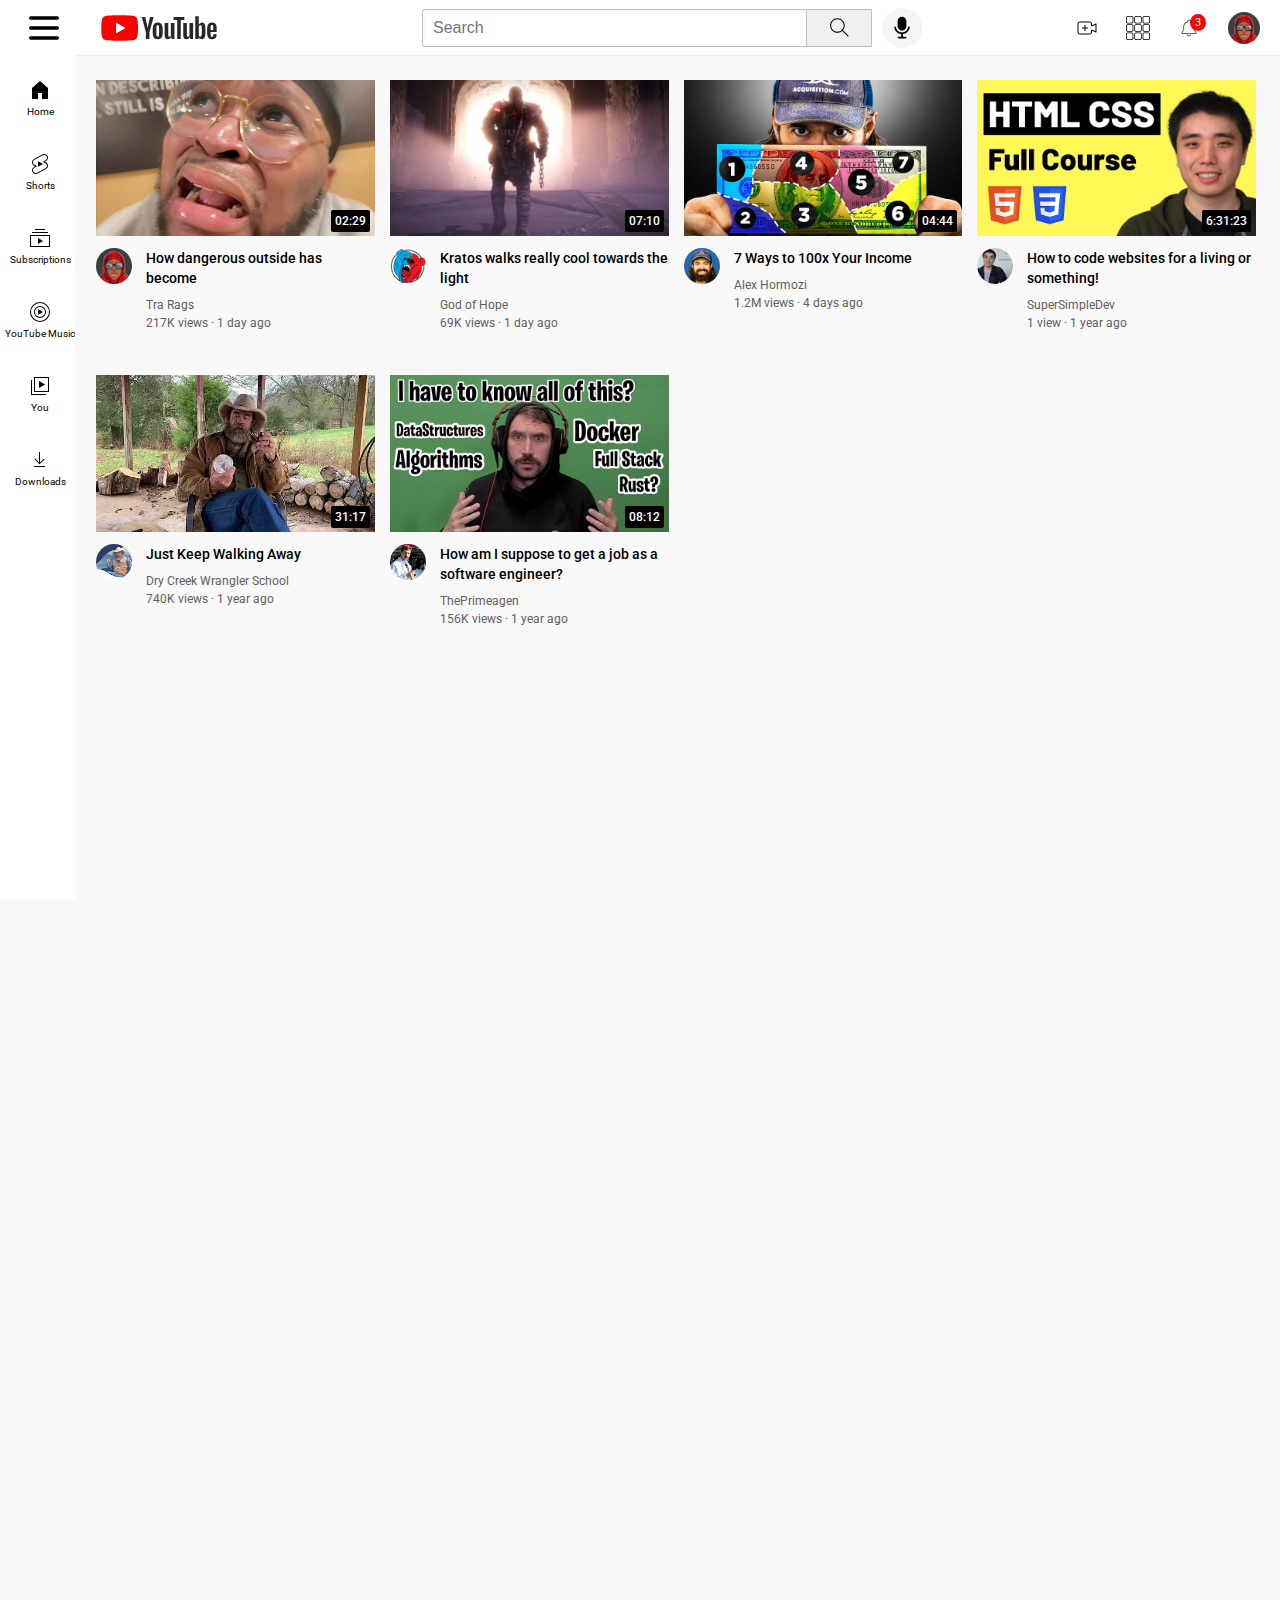
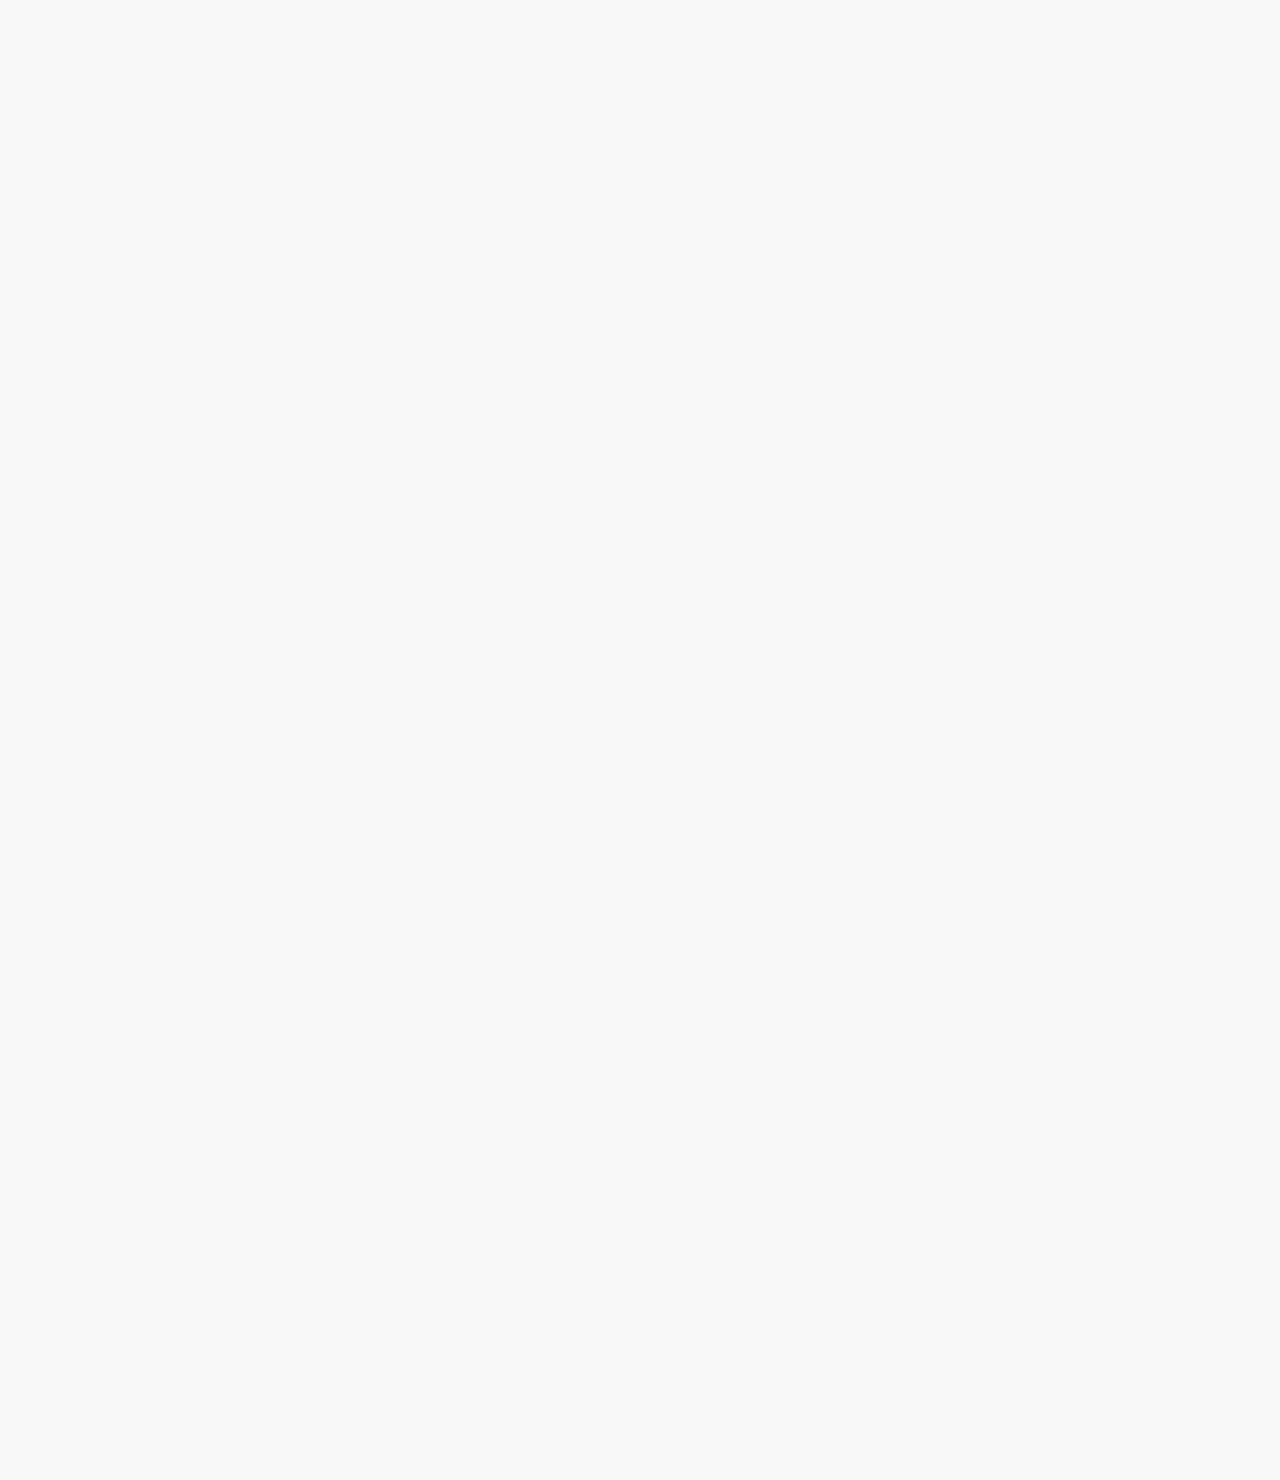
<file: index.html>
<!DOCTYPE html>
<html>
  <head>
    <title>YouTube.com Clone</title>
    <link rel="preconnect" href="https://fonts.googleapis.com">
    <link rel="preconnect" href="https://fonts.gstatic.com" crossorigin>
    <link href="https://fonts.googleapis.com/css2?family=Montserrat:wght@400;700&family=Roboto:wght@400;500;700&display=swap" rel="stylesheet">

    <link rel="stylesheet" href="styles/video.css">
    <link rel="stylesheet" href="styles/general.css">
    <link rel="stylesheet" href="styles/header.css">
    <link rel="stylesheet" href="styles/siderbar.css">
  </head>
  <body>
   
    <!-- Header -->
    <header class="header">
      <div class="left-section">
        <img class="hamburger-menu" src="icons/burger-menu-icon.svg">
        <img class="youtube-logo" src="icons/YouTube-Logo.wine.svg">
      </div>
      <div class="middle-section">
        <!-- Put position absolute inside positon relative -->
        <input class="search-bar" type="text" placeholder="Search">
        <button class="search-button">
          <img class="search-icon" src="icons/magnifying-glass-icon.svg">
          <div class="tooltip">Search</div>
        </button>
        <button class="voice-search-button">
          <img src="icons/voice-search-icon.svg">
          <div class="tooltip">Search with your voice</div>
        </button>
      </div>
      <div class="right-section">
        <div class="upload-icon-container">
          <img class="upload-icon" src="icons/create-video-icon.svg">
          <div class="tooltip">Create</div>
        </div>
        <div class="apps-icon-container">
          <img class="youtube-apps-icon" src="icons/open-apps-icon.svg">
          <div class="tooltip">Open Apps</div>
        </div>
          <div class="notifications-icon-container">
          <img class="notifications-icon" src="icons/notification-bell.svg">
          <div class="notifications-count">3</div>
          <div class="tooltip">Notifications</div>
        </div>
        <img class="current-user-picture" src="Image Elements/Profile Pictures/Tra Rags.jpg">
      </div>
    </header>
   
    <!-- Sidebar -->
    <nav class="sidebar">
      <div class="sidebar-link">
        <img src="icons/youtube-home-icon.svg">
        <div>Home</div>
      </div>
      <div class="sidebar-link">
        <img src="icons/youtube-shorts.svg">
        <div>Shorts</div>
      </div>
      <div class="sidebar-link">
        <img src="icons/youtube-subscriptions.svg">
        <div>Subscriptions</div>
      </div>
      <div class="sidebar-link">
        <img src="icons/youtube-music-icon.svg">
        <div>YouTube Music</div>
      </div>
      <div class="sidebar-link">
        <img src="icons/youtube-you-icon.svg">
        <div>You</div>
      </div>
      <div class="sidebar-link">
        <img src="icons/youtube-downloads-icon.svg">
        <div>Downloads</div>
      </div>
    </nav>

    <!-- Video Grid -->
    <main>
      <!-- 1st Video -->
      <section class="video-grid">
        <div class="video-preview">
          <div class="thumbnail-row">
            <img class="thumbnail" 
            src="Image Elements/Thumbnails/Tra Rags.webp">
            <div class="video-time">02:29</div>
          </div>
          <div class="video-info-grid">
            <div class="channel-picture">
              <img class="profile-picture" src="Image Elements/Profile Pictures/Tra Rags.jpg">
            </div>
            <div class="video-info">
              <p class="video-title">
                How dangerous outside has become
              </p>
              <p class="video-author">
                Tra Rags
              </p>
              <p class="video-stats">
                217K views &centerdot; 1 day ago
              </p>
            </div>
          </div>
        </div> 
    
    
      <!-- 2nd video -->
        <div class="video-preview">
          <div class="thumbnail-row">
            <img class="thumbnail" src="Image Elements/Thumbnails/God of War.webp">
            <div class="video-time">07:10</div>
          </div>
          <div class="video-info-grid">
            <div class="channel-picture">
              <img class="profile-picture" src="Image Elements/Profile Pictures/Kratos.jpg">
            </div>
            <div class="video-info">
              <p class="video-title">
              Kratos walks really cool towards the light
              </p>
              <p class="video-author">
              God of Hope
              </p>
              <p class="video-stats">
              69K views &centerdot; 1 day ago
              </p>
            </div>
          </div>
        </div> 
    
          <!-- 3rd video -->
          <div class="video-preview">
            <div class="thumbnail-row">
              <img class="thumbnail" 
              src="Image Elements/Thumbnails/Alex Hormozi.webp">
              <div class="video-time">04:44</div>
            </div>
            <div class="video-info-grid">
              <div class="channel-picture">
                <img class="profile-picture" src="Image Elements/Profile Pictures/Alex Hormozi.jpg">
              </div>
              <div class="video-info">
                <p class="video-title">
                  7 Ways to 100x Your Income
                </p>
                <p class="video-author">
                  Alex Hormozi
                </p>
                <p class="video-stats">
                  1.2M views &centerdot; 4 days ago
                </p>
              </div>
            </div>
          </div> 
      
      
      <!-- 4th video -->
          <div class="video-preview">
            <div class="thumbnail-row">
              <img class="thumbnail" src="Image Elements/Thumbnails/HTML Course.webp">
              <div class="video-time">6:31:23</div>
            </div>
            <div class="video-info-grid">
              <div class="channel-picture">
                <img class="profile-picture" src="Image Elements/Profile Pictures/SuperSimpleDev.jpg">
              </div>
              <div class="video-info">
                <p class="video-title">
                How to code websites for a living or something!
                </p>
                <p class="video-author">
                SuperSimpleDev
                </p>
                <p class="video-stats">
                1 view &centerdot; 1 year ago
                </p>
              </div>
            </div>
          </div> 
    
            <!-- 5th video -->
        <div class="video-preview">
          <div class="thumbnail-row">
            <img class="thumbnail" 
            src="Image Elements/Thumbnails/DryCreekWrangler.webp">
            <div class="video-time">31:17</div>
          </div>
          <div class="video-info-grid">
            <div class="channel-picture">
              <img class="profile-picture" src="Image Elements/Profile Pictures/DryCreekWrangler.jpg">
            </div>
            <div class="video-info">
              <p class="video-title">
                Just Keep Walking Away
              </p>
              <p class="video-author">
                Dry Creek Wrangler School
              </p>
              <p class="video-stats">
                740K views &centerdot; 1 year ago
              </p>
            </div>
          </div>
        </div> 
    
    
      <!-- 6th video -->
        <div class="video-preview">
          <div class="thumbnail-row">
            <img class="thumbnail" src="Image Elements/Thumbnails/OVERLOAD.webp">
            <div class="video-time">08:12</div>
          </div>
          <div class="video-info-grid">
            <div class="channel-picture">
              <img class="profile-picture" src="Image Elements/Profile Pictures/ThePrimeEgon.jpg">
            </div>
            <div class="video-info">
              <p class="video-title">
                How am I suppose to get a job as a software engineer?
              </p>
              <p class="video-author">
                ThePrimeagen
              </p>
              <p class="video-stats">
              156K views &centerdot; 1 year ago
              </p>
            </div>
          </div>
        </div> 
      </section>
    </main>
  </body>
</html>
</file>
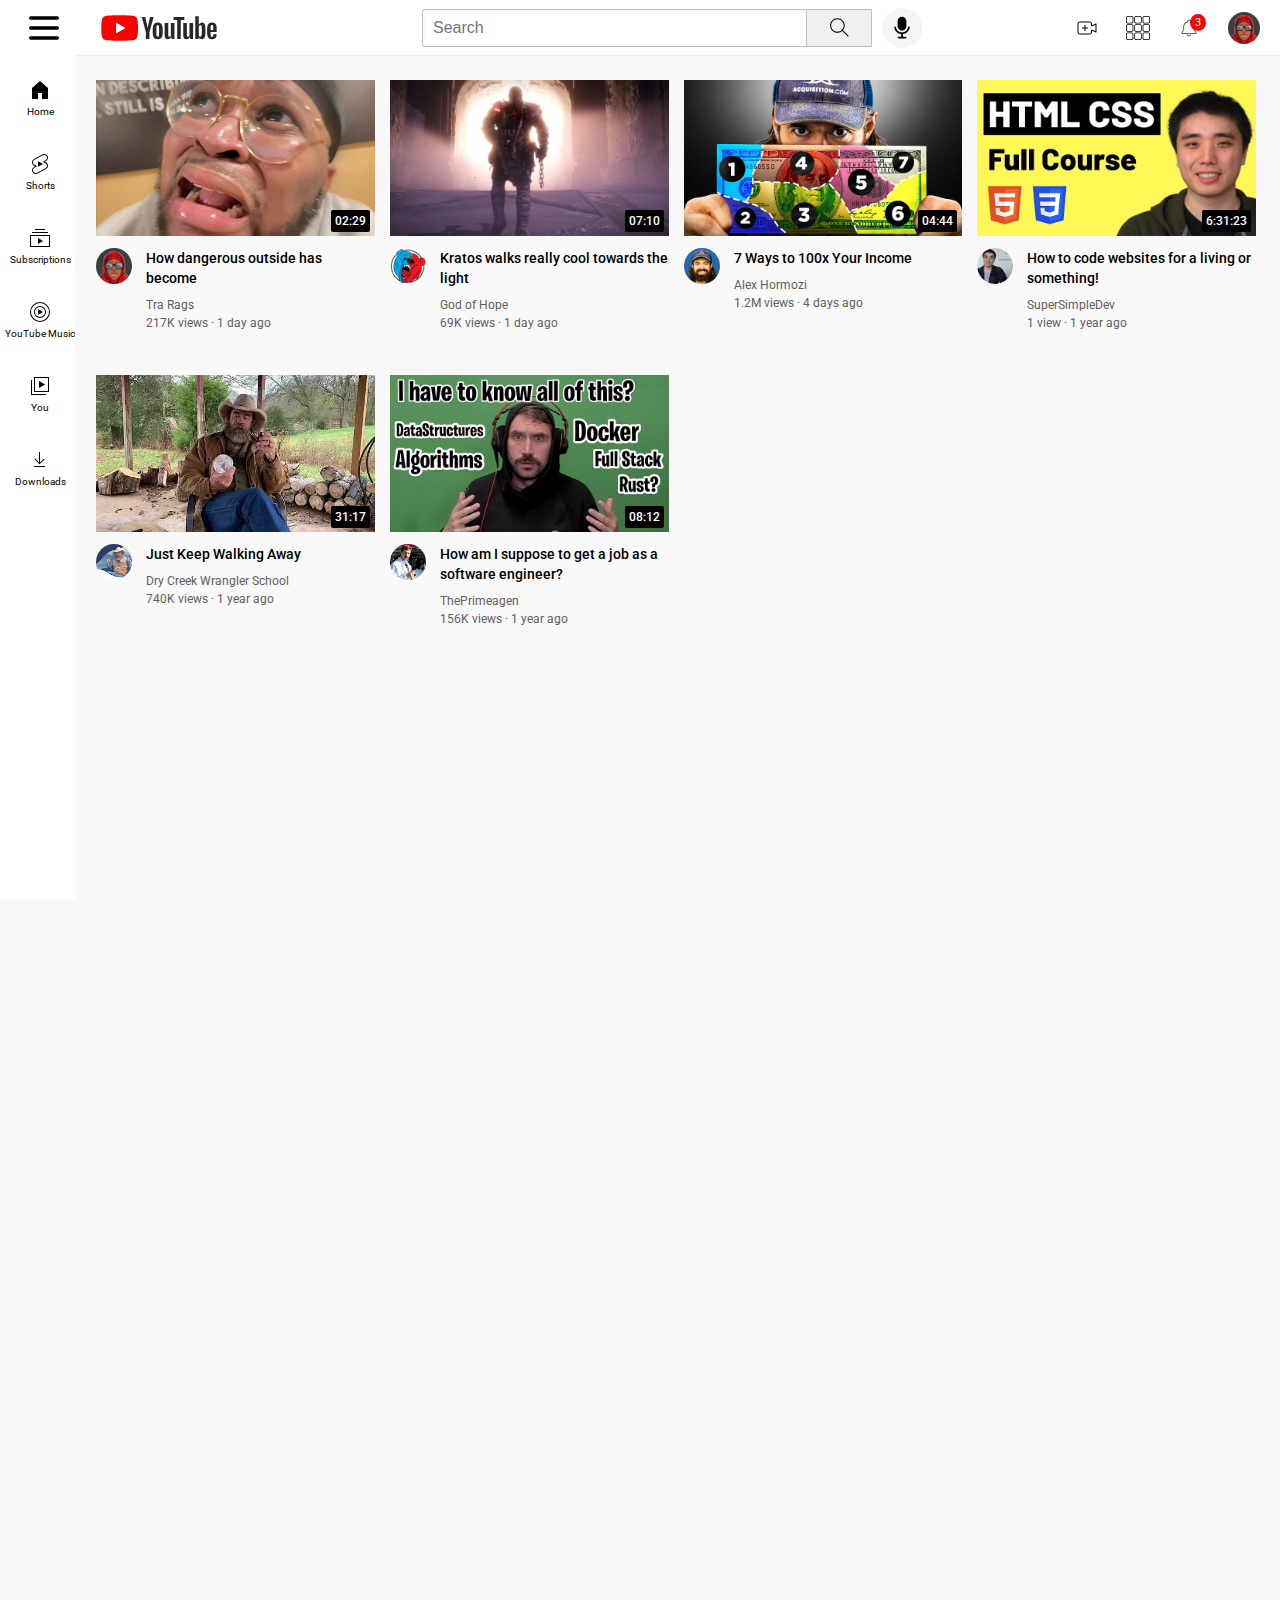
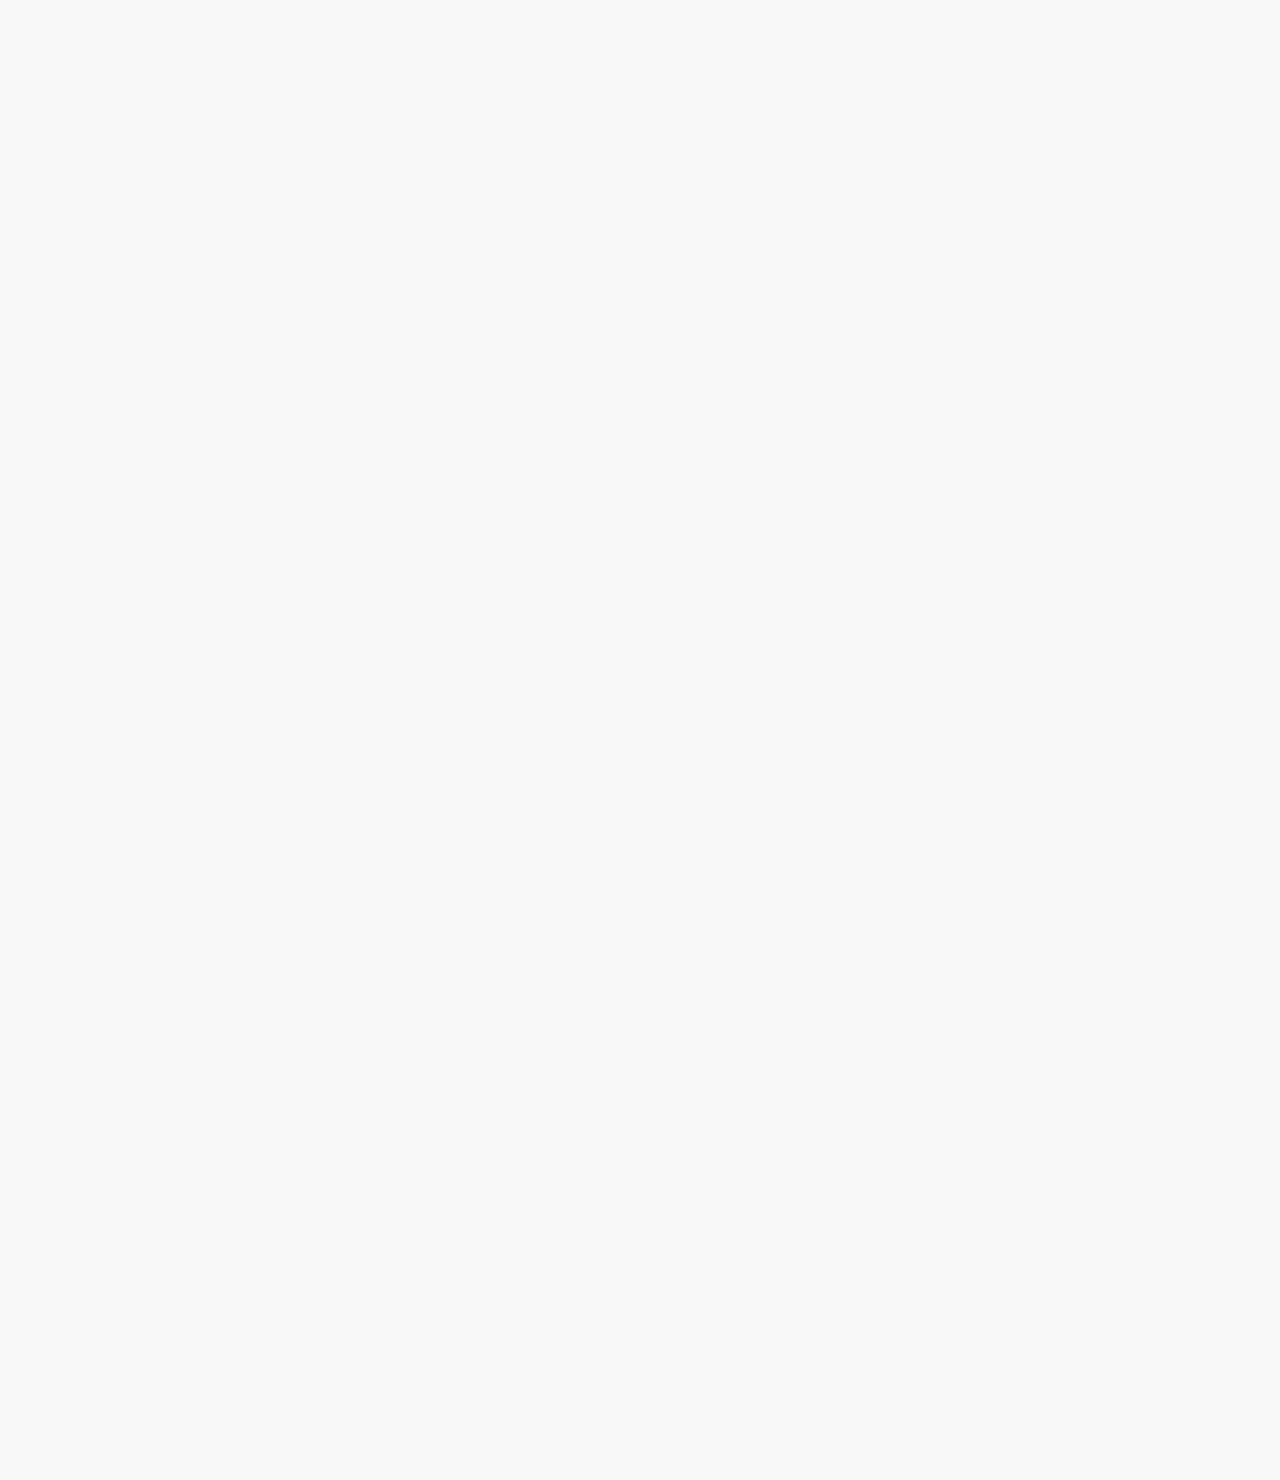
<file: youtube.html>
<!DOCTYPE html>
<html>
  <head>
    <title>YouTube.com Clone</title>
    <link rel="preconnect" href="https://fonts.googleapis.com">
    <link rel="preconnect" href="https://fonts.gstatic.com" crossorigin>
    <link href="https://fonts.googleapis.com/css2?family=Montserrat:wght@400;700&family=Roboto:wght@400;500;700&display=swap" rel="stylesheet">

    <link rel="stylesheet" href="styles/video.css">
    <link rel="stylesheet" href="styles/general.css">
    <link rel="stylesheet" href="styles/header.css">
    <link rel="stylesheet" href="styles/siderbar.css">
  </head>
  <body>
   
    <!-- Header -->
    <header class="header">
      <div class="left-section">
        <img class="hamburger-menu" src="icons/burger-menu-icon.svg">
        <img class="youtube-logo" src="icons/YouTube-Logo.wine.svg">
      </div>
      <div class="middle-section">
        <!-- Put position absolute inside positon relative -->
        <input class="search-bar" type="text" placeholder="Search">
        <button class="search-button">
          <img class="search-icon" src="icons/magnifying-glass-icon.svg">
          <div class="tooltip">Search</div>
        </button>
        <button class="voice-search-button">
          <img src="icons/voice-search-icon.svg">
          <div class="tooltip">Search with your voice</div>
        </button>
      </div>
      <div class="right-section">
        <div class="upload-icon-container">
          <img class="upload-icon" src="icons/create-video-icon.svg">
          <div class="tooltip">Create</div>
        </div>
        <div class="apps-icon-container">
          <img class="youtube-apps-icon" src="icons/open-apps-icon.svg">
          <div class="tooltip">Open Apps</div>
        </div>
          <div class="notifications-icon-container">
          <img class="notifications-icon" src="icons/notification-bell.svg">
          <div class="notifications-count">3</div>
          <div class="tooltip">Notifications</div>
        </div>
        <img class="current-user-picture" src="Image Elements/Profile Pictures/Tra Rags.jpg">
      </div>
    </header>
   
    <!-- Sidebar -->
    <nav class="sidebar">
      <div class="sidebar-link">
        <img src="icons/youtube-home-icon.svg">
        <div>Home</div>
      </div>
      <div class="sidebar-link">
        <img src="icons/youtube-shorts.svg">
        <div>Shorts</div>
      </div>
      <div class="sidebar-link">
        <img src="icons/youtube-subscriptions.svg">
        <div>Subscriptions</div>
      </div>
      <div class="sidebar-link">
        <img src="icons/youtube-music-icon.svg">
        <div>YouTube Music</div>
      </div>
      <div class="sidebar-link">
        <img src="icons/youtube-you-icon.svg">
        <div>You</div>
      </div>
      <div class="sidebar-link">
        <img src="icons/youtube-downloads-icon.svg">
        <div>Downloads</div>
      </div>
    </nav>

    <!-- Video Grid -->
    <main>
      <!-- 1st Video -->
      <section class="video-grid">
        <div class="video-preview">
          <div class="thumbnail-row">
            <img class="thumbnail" 
            src="Image Elements/Thumbnails/Tra Rags.webp">
            <div class="video-time">02:29</div>
          </div>
          <div class="video-info-grid">
            <div class="channel-picture">
              <img class="profile-picture" src="Image Elements/Profile Pictures/Tra Rags.jpg">
            </div>
            <div class="video-info">
              <p class="video-title">
                How dangerous outside has become
              </p>
              <p class="video-author">
                Tra Rags
              </p>
              <p class="video-stats">
                217K views &centerdot; 1 day ago
              </p>
            </div>
          </div>
        </div> 
    
    
      <!-- 2nd video -->
        <div class="video-preview">
          <div class="thumbnail-row">
            <img class="thumbnail" src="Image Elements/Thumbnails/God of War.webp">
            <div class="video-time">07:10</div>
          </div>
          <div class="video-info-grid">
            <div class="channel-picture">
              <img class="profile-picture" src="Image Elements/Profile Pictures/Kratos.jpg">
            </div>
            <div class="video-info">
              <p class="video-title">
              Kratos walks really cool towards the light
              </p>
              <p class="video-author">
              God of Hope
              </p>
              <p class="video-stats">
              69K views &centerdot; 1 day ago
              </p>
            </div>
          </div>
        </div> 
    
          <!-- 3rd video -->
          <div class="video-preview">
            <div class="thumbnail-row">
              <img class="thumbnail" 
              src="Image Elements/Thumbnails/Alex Hormozi.webp">
              <div class="video-time">04:44</div>
            </div>
            <div class="video-info-grid">
              <div class="channel-picture">
                <img class="profile-picture" src="Image Elements/Profile Pictures/Alex Hormozi.jpg">
              </div>
              <div class="video-info">
                <p class="video-title">
                  7 Ways to 100x Your Income
                </p>
                <p class="video-author">
                  Alex Hormozi
                </p>
                <p class="video-stats">
                  1.2M views &centerdot; 4 days ago
                </p>
              </div>
            </div>
          </div> 
      
      
      <!-- 4th video -->
          <div class="video-preview">
            <div class="thumbnail-row">
              <img class="thumbnail" src="Image Elements/Thumbnails/HTML Course.webp">
              <div class="video-time">6:31:23</div>
            </div>
            <div class="video-info-grid">
              <div class="channel-picture">
                <img class="profile-picture" src="Image Elements/Profile Pictures/SuperSimpleDev.jpg">
              </div>
              <div class="video-info">
                <p class="video-title">
                How to code websites for a living or something!
                </p>
                <p class="video-author">
                SuperSimpleDev
                </p>
                <p class="video-stats">
                1 view &centerdot; 1 year ago
                </p>
              </div>
            </div>
          </div> 
    
            <!-- 5th video -->
        <div class="video-preview">
          <div class="thumbnail-row">
            <img class="thumbnail" 
            src="Image Elements/Thumbnails/DryCreekWrangler.webp">
            <div class="video-time">31:17</div>
          </div>
          <div class="video-info-grid">
            <div class="channel-picture">
              <img class="profile-picture" src="Image Elements/Profile Pictures/DryCreekWrangler.jpg">
            </div>
            <div class="video-info">
              <p class="video-title">
                Just Keep Walking Away
              </p>
              <p class="video-author">
                Dry Creek Wrangler School
              </p>
              <p class="video-stats">
                740K views &centerdot; 1 year ago
              </p>
            </div>
          </div>
        </div> 
    
    
      <!-- 6th video -->
        <div class="video-preview">
          <div class="thumbnail-row">
            <img class="thumbnail" src="Image Elements/Thumbnails/OVERLOAD.webp">
            <div class="video-time">08:12</div>
          </div>
          <div class="video-info-grid">
            <div class="channel-picture">
              <img class="profile-picture" src="Image Elements/Profile Pictures/ThePrimeEgon.jpg">
            </div>
            <div class="video-info">
              <p class="video-title">
                How am I suppose to get a job as a software engineer?
              </p>
              <p class="video-author">
                ThePrimeagen
              </p>
              <p class="video-stats">
              156K views &centerdot; 1 year ago
              </p>
            </div>
          </div>
        </div> 
      </section>
    </main>
  </body>
</html>
</file>
<file: styles/video.css>
.thumbnail {
  width: 100%;
}

.video-title {
  margin-top: 0;
  margin-bottom: 10px;
  font-size: 14px;
  font-weight: 500;
  line-height: 20px;
}

.video-info-grid {
  display: grid;
  grid-template-columns: 50px 1fr;

}

.profile-picture {
  width: 36px;
  border-radius: 50%;
}

.thumbnail-row {
  margin-bottom: 8px;
  position: relative;
}

.video-author, .video-stats {
  font-size: 12px;
  color: rgb(96, 96 ,96);
}

.video-author {
  margin-bottom: 4px;
}

.video-grid {
  display: grid;
  grid-template-columns: 1fr 1fr 1fr;
  column-gap: 15px;
  row-gap: 45px;
}

@media (max-width: 750px) {
  .video-grid {
    grid-template-columns: 1fr 1fr;
  }
}

@media (min-width: 751px) and (max-width: 999px) {
  .video-grid {
    grid-template-columns: 1fr 1fr 1fr;
  }
}

@media (min-width: 1000px) {
  .video-grid {
    grid-template-columns: 1fr 1fr 1fr 1fr;
  }
}

.video-time {
  font-size: 12px;
  font-weight: 500;
  padding: 4px 4px;
  background-color: black;
  color: white;
  position: absolute;
  bottom: 8px;
  right: 5px;
  border-radius: 2px;
}
</file>
<file: styles/general.css>
p {
  
  margin-top: 0;
  margin-bottom: 0;
}

body {
  font-family: Roboto, Arial;
  margin: 0;
  padding-top: 80px;
  padding-left: 96px;
  padding-right: 24px;
  background-color: rgb(248, 248, 248);
}
</file>
<file: styles/header.css>
body {
   height: 3000px;
   margin: 0;
   padding-top: 80px;
}

/* Header Section */

.header {
  height: 55px;

  display: flex;
  flex-direction: row;
  justify-content: space-between;

  position: fixed;
  top: 0;
  left: 0;
  right: 0;

  background-color: white;
  border-bottom-width: 1px;
  border-bottom-style: solid;
  border-bottom-color: rgb(238, 238, 238);

  z-index: 100;
}

/* Left Section */

.left-section {
  display: flex;
  align-items: center;
}

.hamburger-menu {
  height: 40px;
  margin-left: 24px;
  margin-right: 20px;
}

.middle-section {
  flex: 1;
  margin-left: 70px;
  margin-right: 35px;
  max-width: 500px;
  display: flex;
  align-items: center;
}

.search-bar {
  flex: 1;
  height: 34px;
  padding-left: 10px;
  font-size: 16px;
  border-width: 1px;
  border-style: solid;
  border-color: rgb(192, 192, 192);
  border-radius: 2px;
  box-shadow: inset 1px 2px 3px rgba(0, 0, 0, 0.05);
  width: 0;
}

.search-bar::placeholder {
  font-size: 16px;
}

.youtube-logo {
  height: 80px;
  width: 150px;
}

.search-button {
  height: 38px;
  width: 66px;
  background-color: rgb(240, 240, 240);
  border: 1px solid rgb(192, 192, 192);
  margin-left: -1px;
  margin-right: 10px;
}

.search-button,
.voice-search-button,
.upload-icon-container,
.apps-icon-container,
.notifications-icon-container {
  display: flex;
  justify-content: center;
  position: relative;
  align-items: center;
}

.search-button .tooltip,
.voice-search-button .tooltip,
.upload-icon-container .tooltip,
.apps-icon-container .tooltip,
.notifications-icon-container .tooltip {
  position: absolute;
  background-color: gray;
  color: white;
  padding: 4px 8px;
  border-radius: 2px;
  font-size: 12px;
  bottom: -30px;
  opacity: 0;
  transition: opacity 0.15s;
  pointer-events: none;
  white-space: nowrap;
}

.search-button:hover .tooltip,
.voice-search-button:hover .tooltip,
.upload-icon-container:hover .tooltip,
.apps-icon-container:hover .tooltip,
.notifications-icon-container:hover .tooltip {
  opacity: 1;
}

.search-icon {
  height: 25px; 
}

.voice-search-button {
  height: 40px;
  width: 40px;
  border-radius: 20px;
  border: none;
  background-color: rgb(245, 245, 245);
}

.voice-search-icon {
  height: 24px;
}

.right-section {
  width: 185px;
  display: flex;
  align-items: center;
  justify-content: space-between;
  margin-right: 20px;
  flex-shrink: 0;
}

.upload-icon {
  height: 24px;
}

.youtube-apps-icon {
  height: 24px;
}

.notifications-icon {
  height: 24px;
}

.notifications-icon-container {
  position: relative;
}

.notifications-count {
  position: absolute;
  top: -2px;
  right: -5px;
  background-color: red;
  color: white;
  font-size: 11px;
  padding: 2px 5px;
  border-radius: 50%;
}

.current-user-picture {
  height: 32px;
  border-radius: 16px;
}
</file>
<file: styles/siderbar.css>
.sidebar {
  position: fixed;
  left: 0;
  bottom: 0;
  top: 55px;
  background-color: white;
  width: 75px;
  z-index: 200;
  padding-top: 5px;
}

.sidebar-link {
  height: 74px;
  display: flex;
  justify-content: center;
  align-items: center;
  flex-direction: column;
  margin-left: 5px;
  cursor: pointer;
}

.sidebar-link:hover {
  background-color: rgb(235, 235, 235);
}

.sidebar-link img {
  height: 24px;
  margin-bottom: 4px;
}

.sidebar-link div {
  font-family: Roboto, Arial;
  font-size: 10px;
}
</file>
